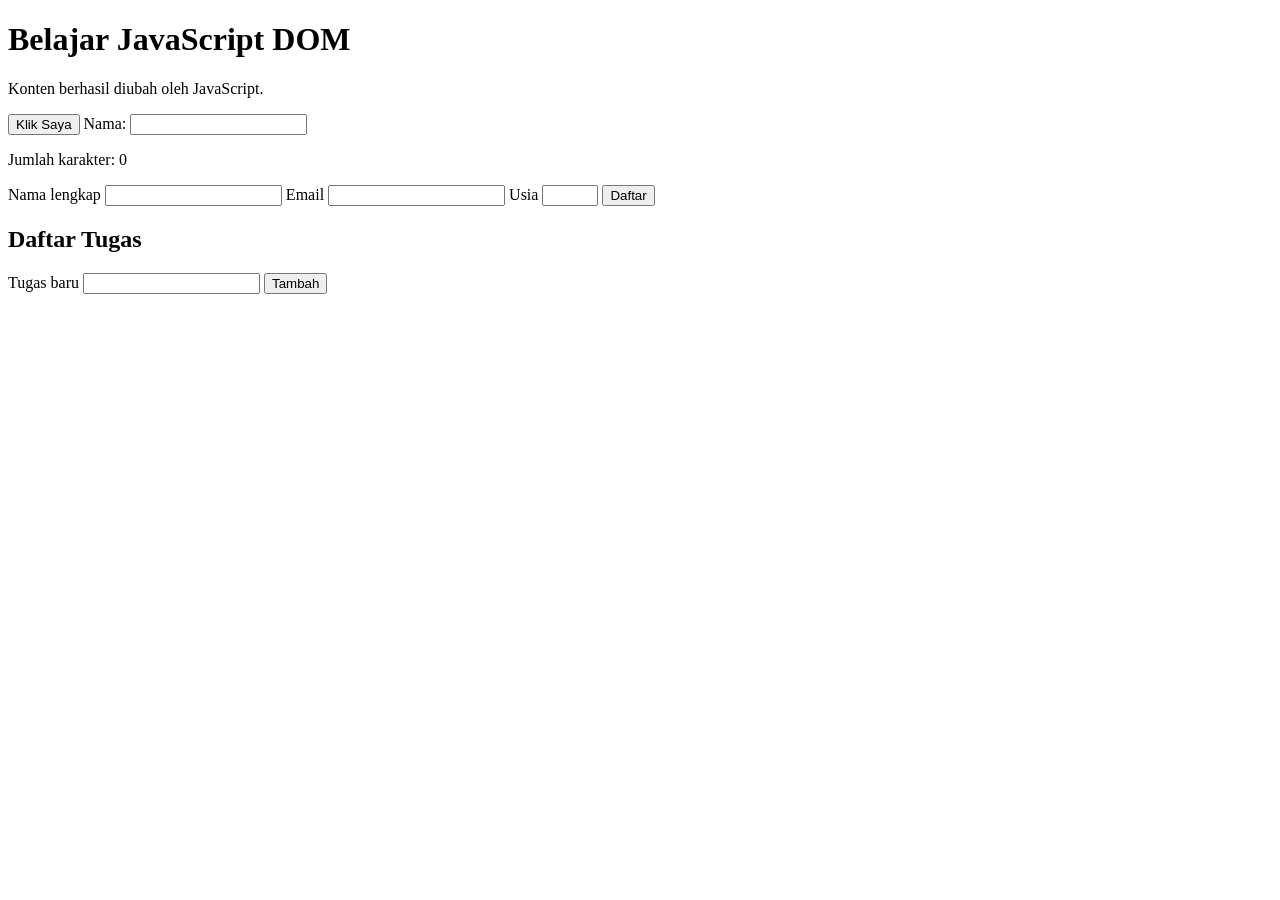
<file: index.html>
<!DOCTYPE html>
<html lang="id">
<head>
    <meta charset="UTF-8">
    <meta name="viewport" content="width=device-width, initial-scale=1.0">
    <title>Praktikum DOM dan Event</title>
    <link rel="stylesheet" href="style.css">
    <script src="script.js" defer></script>
</head>
<body>
    <h1 id="judul">Latihan DOM</h1>
    <p id="pesan">Belum ada tindakan.</p>
    <button id="tombolAksi" type="button">Klik Saya</button>
    <label for="namaInput">Nama:</label>
    <input type="text" id="namaInput" maxlength="40">
    <p>Jumlah karakter: <span id="jumlahKarakter">0</span></p>
    <form id="formPendaftaran" novalidate>
    <label for="nama">Nama lengkap</label>
    <input id="nama" name="nama" type="text">
    <label for="email">Email</label>
    <input id="email" name="email" type="email">
    <label for="usia">Usia</label>
    <input id="usia" name="usia" type="number" min="17" max="100">
    <button type="submit">Daftar</button>
    </form>
    <p id="pesanForm" aria-live="polite"></p>
    <section>
    <h2>Daftar Tugas</h2>
    <label for="inputTugas">Tugas baru</label>
    <input id="inputTugas" type="text">
    <button id="tambahTugas" type="button">Tambah</button>
    <p id="pesanTugas" aria-live="polite"></p>
    <ul id="daftarTugas"></ul>
</section>
</body>
</html>
</file>
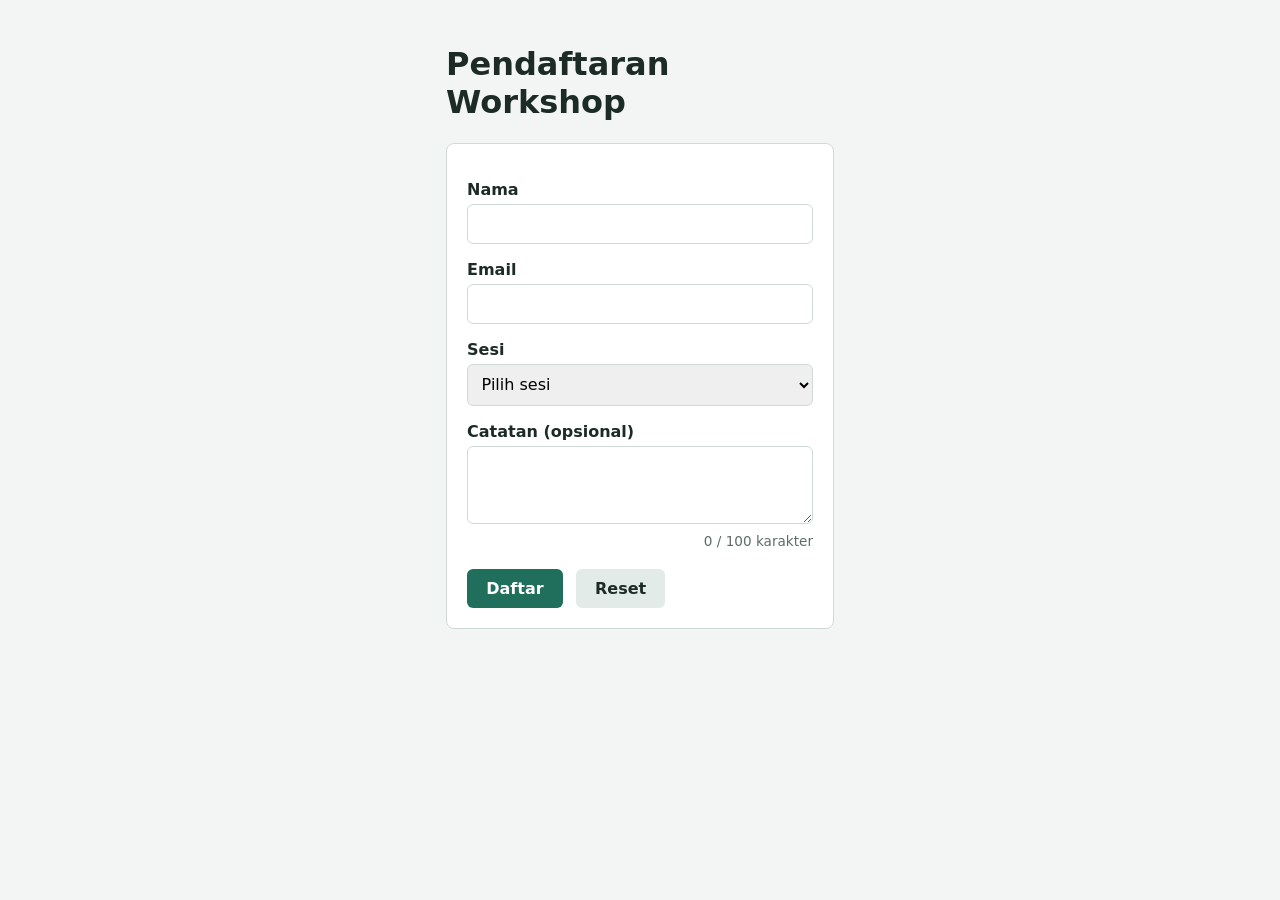
<file: mini project/index.html>
<!DOCTYPE html>
<html lang="id">
<head>
  <meta charset="UTF-8">
  <meta name="viewport" content="width=device-width, initial-scale=1">
  <title>Pendaftaran Workshop</title>
  <link rel="stylesheet" href="style.css">
</head>
<body>
  <main>
    <h1>Pendaftaran Workshop</h1>

    <form id="formDaftar" novalidate>
      <label for="nama">Nama</label>
      <input type="text" id="nama">
      <p class="error" id="errNama"></p>

      <label for="email">Email</label>
      <input type="email" id="email">
      <p class="error" id="errEmail"></p>

      <label for="sesi">Sesi</label>
      <select id="sesi">
        <option value="">Pilih sesi</option>
        <option value="Sesi 1 (09.00)">Sesi 1 (09.00)</option>
        <option value="Sesi 2 (13.00)">Sesi 2 (13.00)</option>
      </select>
      <p class="error" id="errSesi"></p>

      <label for="catatan">Catatan (opsional)</label>
      <textarea id="catatan" rows="3" maxlength="100"></textarea>
      <p class="counter" id="counter">0 / 100 karakter</p>

      <button type="submit">Daftar</button>
      <button type="button" id="btnReset" class="sekunder">Reset</button>

      <p class="sukses" id="sukses" hidden></p>
    </form>
  </main>

  <script src="script.js"></script>
</body>
</html>
</file>
<file: style.css>
.highlight {
color: #173f75;
background-color: #e6f1ff;
border-left: 4px solid #3478c8;
padding: 12px;
}
.teks-besar { font-size: 1.4rem; }

.selesai span { text-decoration: line-through; color: #687386; }
li { margin-bottom: 8px; }
</file>
<file: mini project/style.css>
* { box-sizing: border-box; }

body {
  margin: 0;
  font-family: system-ui, sans-serif;
  background: #f2f5f4;
  color: #1d2b27;
}

main {
  max-width: 420px;
  margin: 0 auto;
  padding: 1.5rem 1rem;
}

form {
  background: #fff;
  padding: 1.25rem;
  border: 1px solid #cfdad5;
  border-radius: 8px;
}

label { display: block; margin-top: 1rem; font-weight: 600; }

input, select, textarea {
  width: 100%;
  margin-top: .3rem;
  padding: .6rem;
  font: inherit;
  border: 1.5px solid #cfdad5;
  border-radius: 6px;
}

input:focus, select:focus, textarea:focus, button:focus-visible {
  outline: 3px solid #9ad6c5;
}

.salah { border-color: #b3261e; }

.error { margin: .3rem 0 0; color: #b3261e; font-size: .9rem; }

.counter { margin: .3rem 0 0; text-align: right; font-size: .85rem; color: #5d6e68; }

button {
  margin: 1.25rem .5rem 0 0;
  padding: .65rem 1.2rem;
  font: inherit;
  font-weight: 600;
  color: #fff;
  background: #1f6f5c;
  border: 0;
  border-radius: 6px;
  cursor: pointer;
}

button.sekunder { color: #1d2b27; background: #e3ebe8; }

.sukses {
  margin: 1rem 0 0;
  padding: .75rem;
  background: #e2f3ec;
  border-left: 4px solid #1f6f5c;
}

.sukses[hidden] { display: none; }

@media (max-width: 480px) {
  button { width: 100%; margin-right: 0; }
}
</file>
